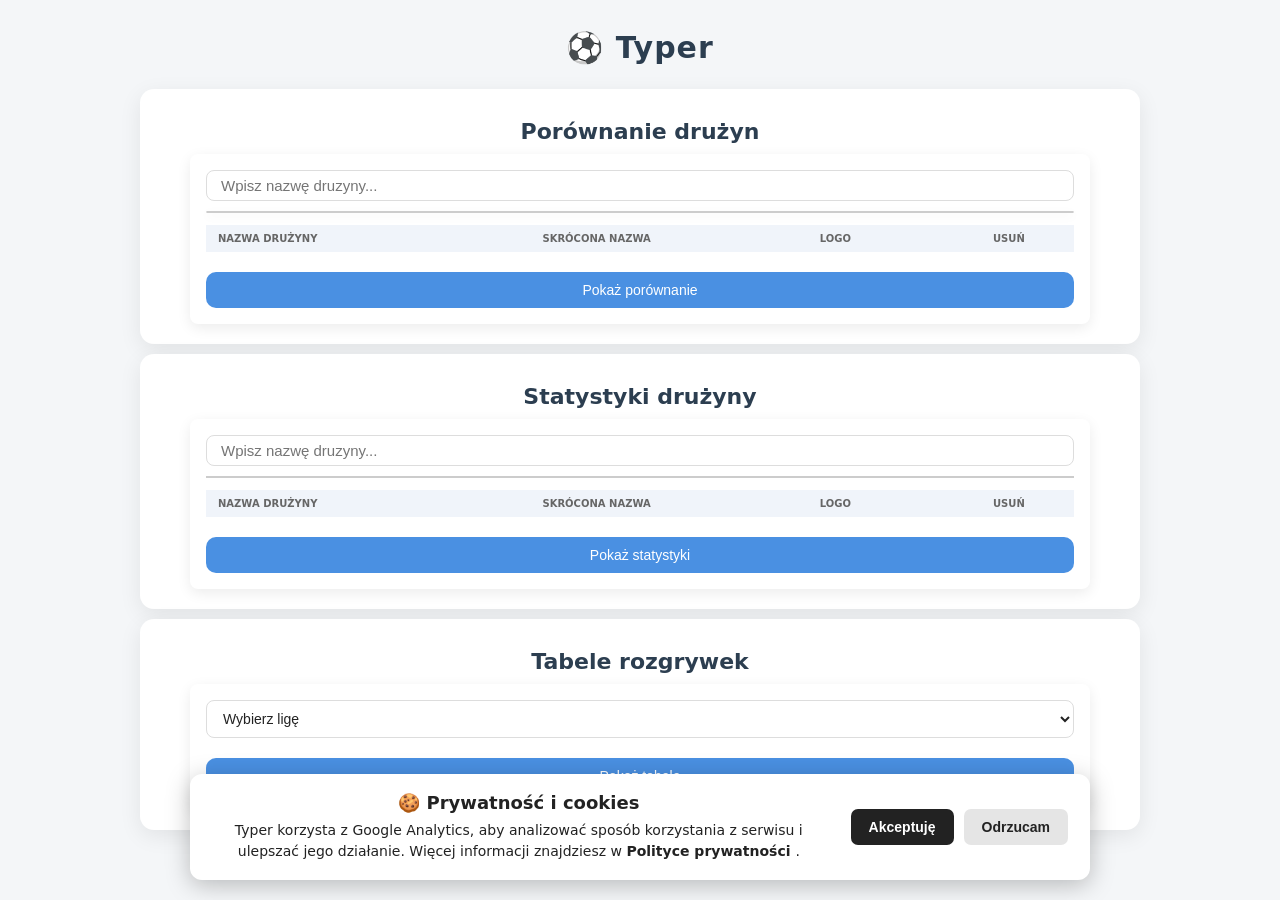
<file: src/main/resources/templates/index.html>
<!DOCTYPE html>
<html lang="pl"
      xmlns:th="http://www.thymeleaf.org">

<head>
    <meta charset="UTF-8">

    <title>Typer - porównanie drużyn</title>
    <meta name="description" content="Typer służy do porównywania drużyn pod zakłady bukmacherskie.
    W jednym oknie wyniki drużyn, statystyki, bezpośrednie mecze h2h">

    <link rel="icon" type="image/png" sizes="48x48" th:href="@{/images/favicon.png}">

    <meta name="viewport" content="width=device-width, initial-scale=1.0">
    <link rel="stylesheet" href="../static/styles/main.css" th:href="@{/styles/main.css}">
    <script defer src="../static/scripts/common.js" th:src="@{/scripts/common.js}"></script>
    <script defer src="../static/scripts/cookies.js" th:src="@{/scripts/cookies.js}"></script>
</head>

<body>

<header class="page-header">
    <a th:href="@{/}" class="title-link">
        <h2>⚽ Typer</h2>
    </a>
</header>

<div class="index-card">
    <h1>Porównanie drużyn</h1>

    <form th:action="@{/porownanie-druzyn}" method="get" onsubmit="return submitCompare()">
        <input type="hidden" name="teamIds" id="teamsIds">

        <div class="team-row">
            <input type="text" id="teamSearch" placeholder="Wpisz nazwę druzyny..." autocomplete="off">
        </div>
        <div id="suggestions" style="border: 1px solid #ccc; max-height: 150px; overflow-y: auto;">
        </div>

        <table id="teamTable" class="index-table">
            <thead>
            <tr>
                <th>Nazwa drużyny</th>
                <th>Skrócona nazwa</th>
<!--                <th>Symbol</th>-->
                <th>Logo</th>
                <th>Usuń</th>
            </tr>
            </thead>
            <tbody></tbody>
        </table>

        <button type="submit" class="comparison-team-button">Pokaż porównanie</button>
    </form>
</div>

<div class="index-card">
    <h1>Statystyki drużyny</h1>

    <form th:action="@{/druzyny/staty}" method="get" onsubmit="return submitStats()">
        <input type="hidden" name="teamStatsId" id="teamStatsId">

        <div class="team-row">
            <input type="text" id="teamStatsSearch" placeholder="Wpisz nazwę druzyny..." autocomplete="off">
        </div>
        <div id="suggestion" style="border: 1px solid #ccc; max-height: 150px; overflow-y: auto;">
        </div>

        <table id="teamStatsTable" class="index-table">
            <thead>
            <tr>
                <th>Nazwa drużyny</th>
                <th>Skrócona nazwa</th>
<!--                <th>Symbol</th>-->
                <th>Logo</th>
                <th>Usuń</th>
            </tr>
            </thead>
            <tbody></tbody>
        </table>

        <button type="submit" class="comparison-team-button">Pokaż statystyki</button>
    </form>
</div>

<div class="index-card">
    <h1>Tabele rozgrywek</h1>

    <form action="#" th:action="@{/tabele}">
        <select name="competitionId" required class="select-competition">
            <option value="" hidden>Wybierz ligę</option>
            <option th:each="competition : ${competitions}" th:value="${competition.id}"
                    th:text="|${competition.code} - ${competition.workingName ?: competition.name}|"></option>
        </select>
        <button type="submit" class="comparison-team-button">Pokaż tabele</button>
    </form>
</div>

<div class="privacy-policy-link">
    <a href="#" th:href="@{/polityka-prywatnosci}">Polityka prywatności</a>
</div>

<!-- Cookie banner -->
<div id="cookie-banner" class="cookie-banner">
    <div class="cookie-content">
        <div class="cookie-text">
            <strong>🍪 Prywatność i cookies</strong>
            <p>
                Typer korzysta z Google Analytics, aby analizować sposób korzystania
                z serwisu i ulepszać jego działanie.
                Więcej informacji znajdziesz w
                <a th:href="@{/polityka-prywatnosci}">
                    Polityce prywatności
                </a>.
            </p>
        </div>

        <div class="cookie-buttons">
            <button id="cookie-accept" class="cookie-btn cookie-accept">
                Akceptuję
            </button>

            <button id="cookie-reject" class="cookie-btn cookie-reject">
                Odrzucam
            </button>
        </div>
    </div>
</div>

</body>
</html>
</file>
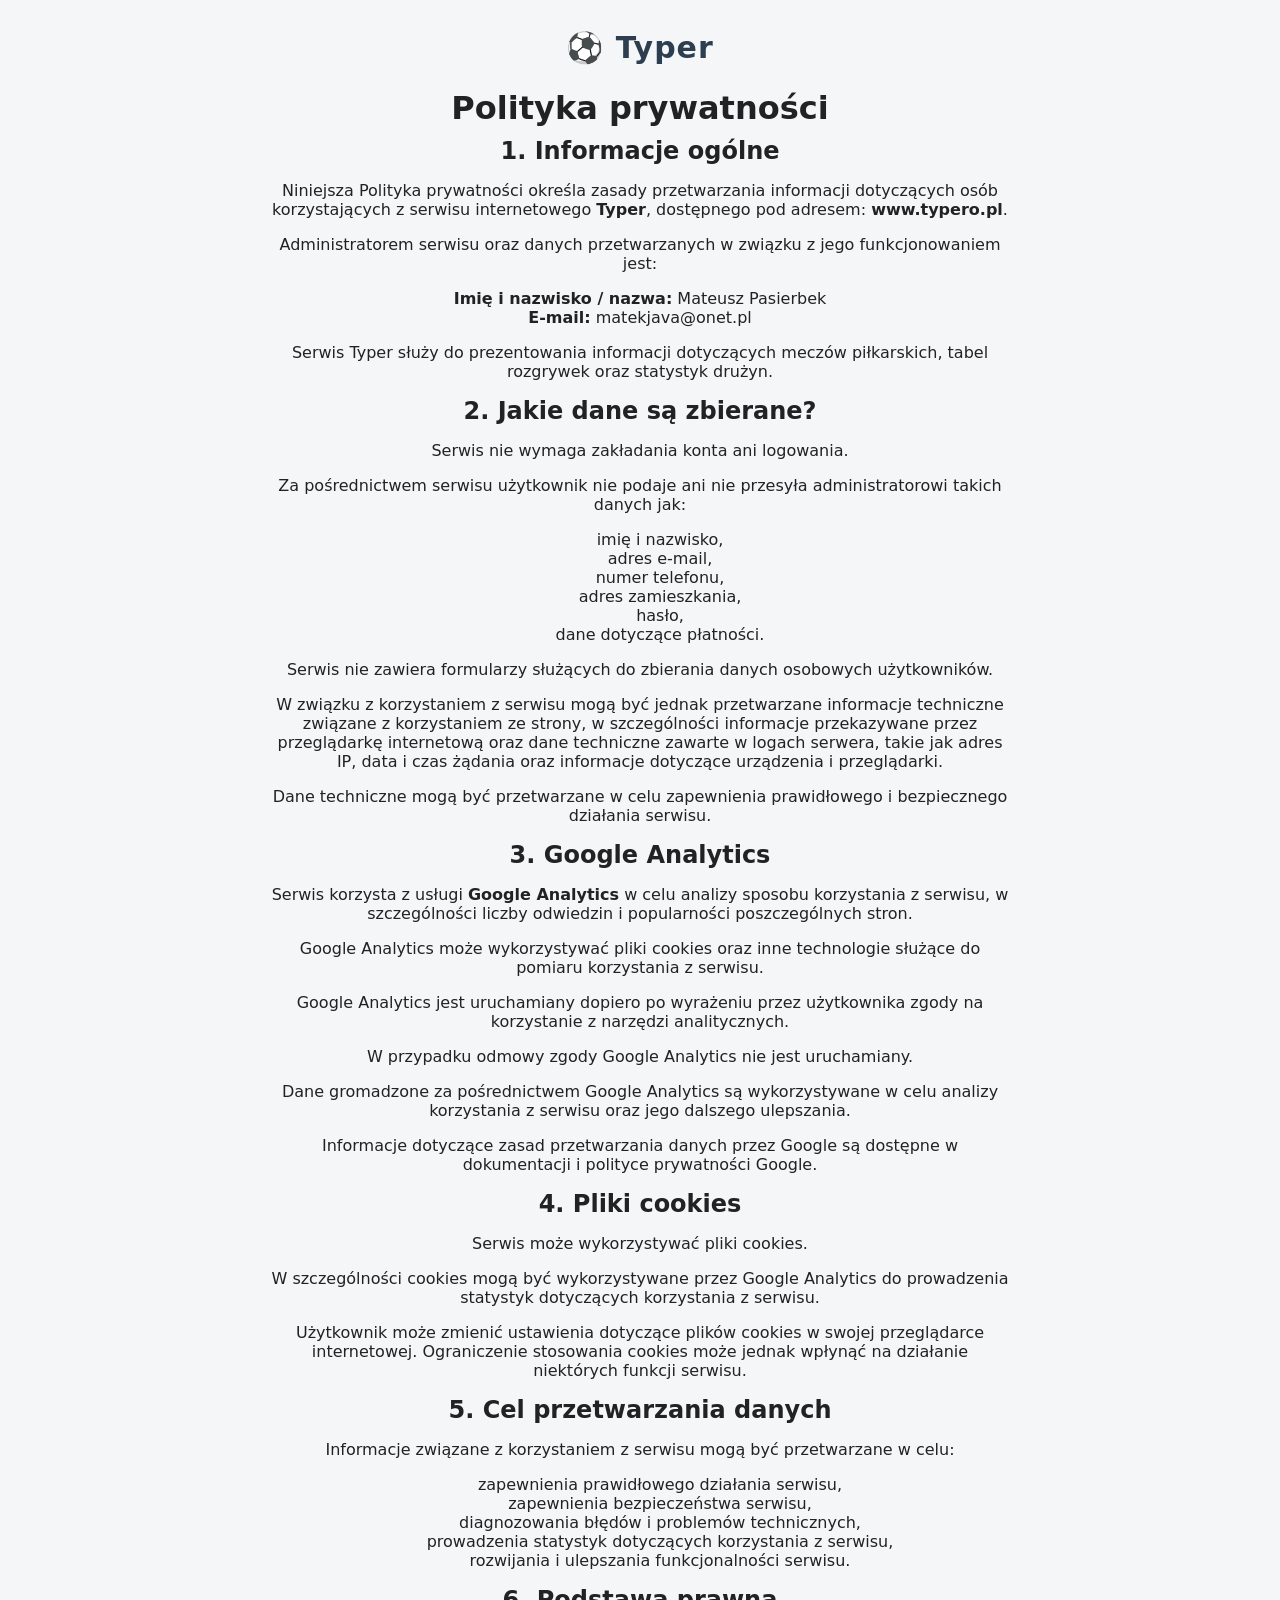
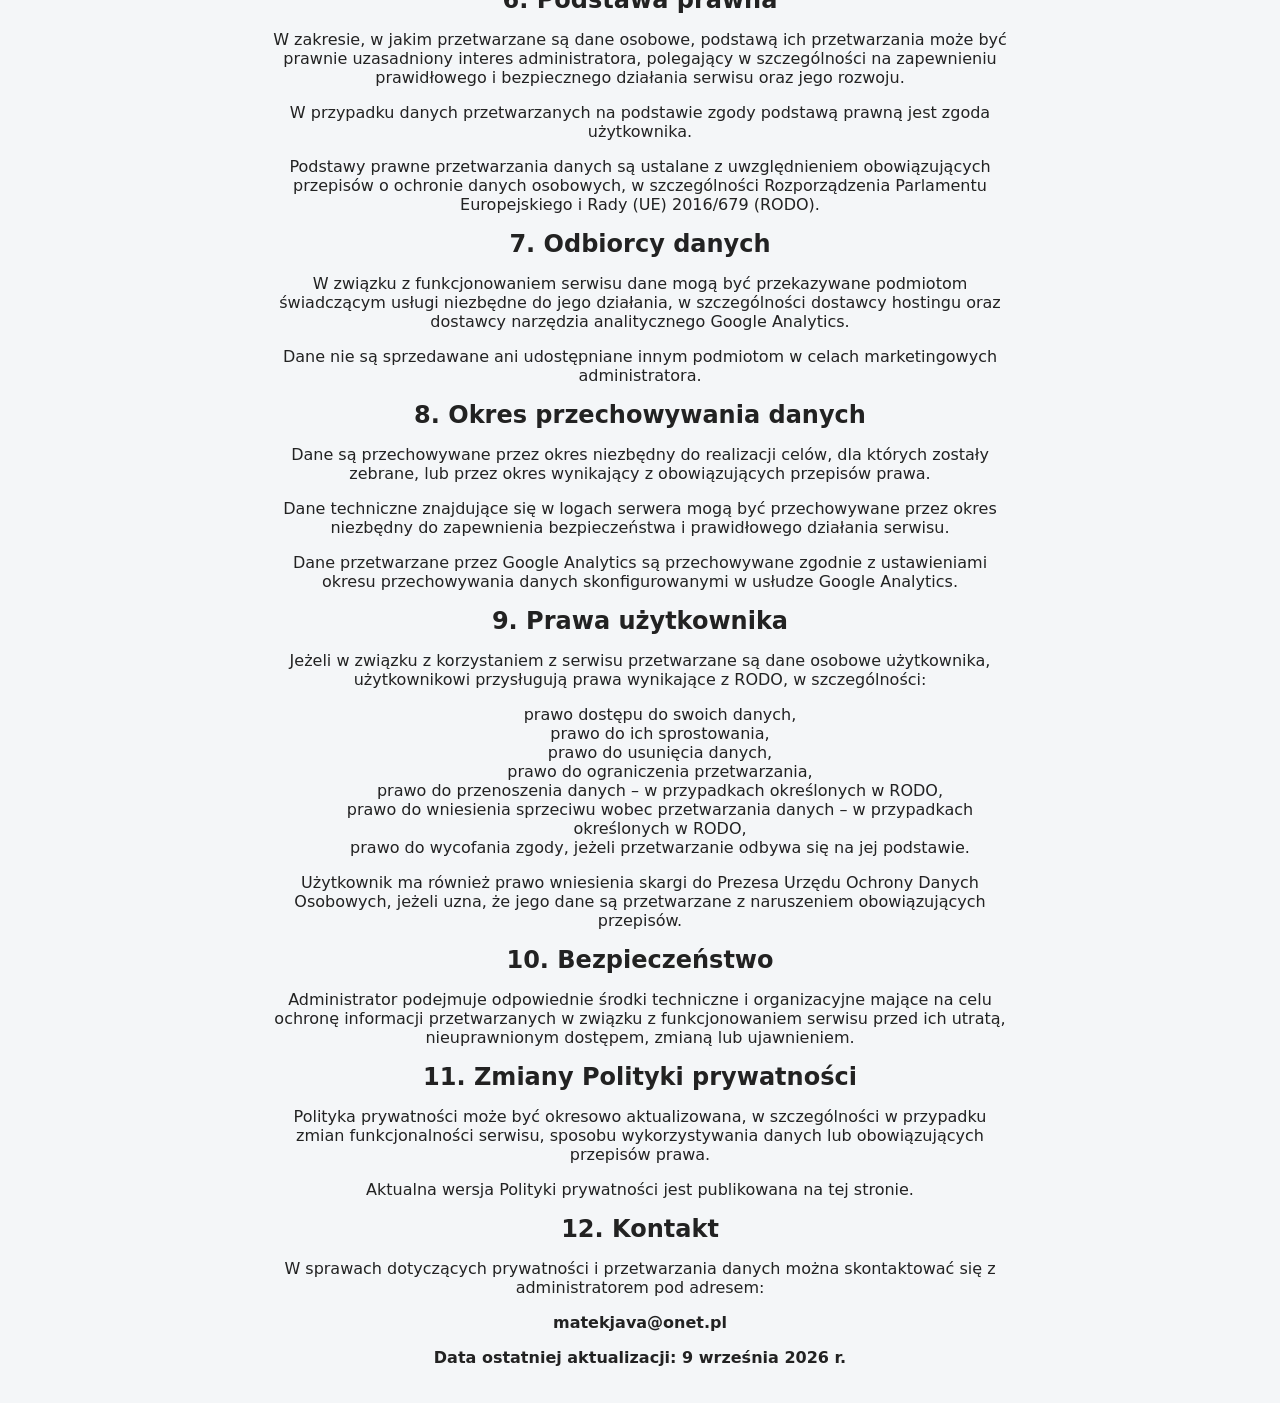
<file: src/main/resources/templates/privacy-policy.html>
<!DOCTYPE html>
<html lang="pl">
<head>
    <meta charset="UTF-8">
    <meta name="viewport" content="width=device-width, initial-scale=1">
    <title>Polityka prywatności</title>

    <link rel="stylesheet" href="../static/styles/main.css" th:href="@{/styles/main.css}">

</head>
<body>

<header class="page-header">
    <a th:href="@{/}" class="title-link">
        <h2>⚽ Typer</h2>
    </a>
</header>

<div class="privacy-policy">
    <h1>Polityka prywatności</h1>

    <h2>1. Informacje ogólne</h2>

    <p>
        Niniejsza Polityka prywatności określa zasady przetwarzania informacji
        dotyczących osób korzystających z serwisu internetowego <strong>Typer</strong>,
        dostępnego pod adresem: <strong>www.typero.pl</strong>.
    </p>

    <p>
        Administratorem serwisu oraz danych przetwarzanych w związku z jego
        funkcjonowaniem jest:
    </p>

    <p>
        <strong>Imię i nazwisko / nazwa:</strong> Mateusz Pasierbek <br>
        <strong>E-mail:</strong> matekjava@onet.pl
    </p>

    <p>
        Serwis Typer służy do prezentowania informacji dotyczących meczów
        piłkarskich, tabel rozgrywek oraz statystyk drużyn.
    </p>


    <h2>2. Jakie dane są zbierane?</h2>

    <p>
        Serwis nie wymaga zakładania konta ani logowania.
    </p>

    <p>
        Za pośrednictwem serwisu użytkownik nie podaje ani nie przesyła
        administratorowi takich danych jak:
    </p>

    <ul>
        <li>imię i nazwisko,</li>
        <li>adres e-mail,</li>
        <li>numer telefonu,</li>
        <li>adres zamieszkania,</li>
        <li>hasło,</li>
        <li>dane dotyczące płatności.</li>
    </ul>

    <p>
        Serwis nie zawiera formularzy służących do zbierania danych osobowych
        użytkowników.
    </p>

    <p>
        W związku z korzystaniem z serwisu mogą być jednak przetwarzane informacje
        techniczne związane z korzystaniem ze strony, w szczególności informacje
        przekazywane przez przeglądarkę internetową oraz dane techniczne zawarte
        w logach serwera, takie jak adres IP, data i czas żądania oraz informacje
        dotyczące urządzenia i przeglądarki.
    </p>

    <p>
        Dane techniczne mogą być przetwarzane w celu zapewnienia prawidłowego
        i bezpiecznego działania serwisu.
    </p>


    <h2>3. Google Analytics</h2>

    <p>
        Serwis korzysta z usługi <strong>Google Analytics</strong> w celu analizy
        sposobu korzystania z serwisu, w szczególności liczby odwiedzin
        i popularności poszczególnych stron.
    </p>

    <p>
        Google Analytics może wykorzystywać pliki cookies oraz inne technologie
        służące do pomiaru korzystania z serwisu.
    </p>

    <p>
        Google Analytics jest uruchamiany dopiero po wyrażeniu przez użytkownika
        zgody na korzystanie z narzędzi analitycznych.
    </p>

    <p>
        W przypadku odmowy zgody Google Analytics nie jest uruchamiany.
    </p>

    <p>
        Dane gromadzone za pośrednictwem Google Analytics są wykorzystywane
        w celu analizy korzystania z serwisu oraz jego dalszego ulepszania.
    </p>

    <p>
        Informacje dotyczące zasad przetwarzania danych przez Google są dostępne
        w dokumentacji i polityce prywatności Google.
    </p>


    <h2>4. Pliki cookies</h2>

    <p>
        Serwis może wykorzystywać pliki cookies.
    </p>

    <p>
        W szczególności cookies mogą być wykorzystywane przez Google Analytics
        do prowadzenia statystyk dotyczących korzystania z serwisu.
    </p>

    <p>
        Użytkownik może zmienić ustawienia dotyczące plików cookies w swojej
        przeglądarce internetowej. Ograniczenie stosowania cookies może jednak
        wpłynąć na działanie niektórych funkcji serwisu.
    </p>


    <h2>5. Cel przetwarzania danych</h2>

    <p>
        Informacje związane z korzystaniem z serwisu mogą być przetwarzane w celu:
    </p>

    <ul>
        <li>zapewnienia prawidłowego działania serwisu,</li>
        <li>zapewnienia bezpieczeństwa serwisu,</li>
        <li>diagnozowania błędów i problemów technicznych,</li>
        <li>prowadzenia statystyk dotyczących korzystania z serwisu,</li>
        <li>rozwijania i ulepszania funkcjonalności serwisu.</li>
    </ul>


    <h2>6. Podstawa prawna</h2>

    <p>
        W zakresie, w jakim przetwarzane są dane osobowe, podstawą ich
        przetwarzania może być prawnie uzasadniony interes administratora,
        polegający w szczególności na zapewnieniu prawidłowego i bezpiecznego
        działania serwisu oraz jego rozwoju.
    </p>

    <p>
        W przypadku danych przetwarzanych na podstawie zgody podstawą prawną
        jest zgoda użytkownika.
    </p>

    <p>
        Podstawy prawne przetwarzania danych są ustalane z uwzględnieniem
        obowiązujących przepisów o ochronie danych osobowych, w szczególności
        Rozporządzenia Parlamentu Europejskiego i Rady (UE) 2016/679 (RODO).
    </p>


    <h2>7. Odbiorcy danych</h2>

    <p>
        W związku z funkcjonowaniem serwisu dane mogą być przekazywane podmiotom
        świadczącym usługi niezbędne do jego działania, w szczególności dostawcy
        hostingu oraz dostawcy narzędzia analitycznego Google Analytics.
    </p>

    <p>
        Dane nie są sprzedawane ani udostępniane innym podmiotom w celach
        marketingowych administratora.
    </p>


    <h2>8. Okres przechowywania danych</h2>

    <p>
        Dane są przechowywane przez okres niezbędny do realizacji celów,
        dla których zostały zebrane, lub przez okres wynikający z obowiązujących
        przepisów prawa.
    </p>

    <p>
        Dane techniczne znajdujące się w logach serwera mogą być przechowywane
        przez okres niezbędny do zapewnienia bezpieczeństwa i prawidłowego
        działania serwisu.
    </p>

    <p>
        Dane przetwarzane przez Google Analytics są przechowywane zgodnie
        z ustawieniami okresu przechowywania danych skonfigurowanymi w usłudze
        Google Analytics.
    </p>


    <h2>9. Prawa użytkownika</h2>

    <p>
        Jeżeli w związku z korzystaniem z serwisu przetwarzane są dane osobowe
        użytkownika, użytkownikowi przysługują prawa wynikające z RODO,
        w szczególności:
    </p>

    <ul>
        <li>prawo dostępu do swoich danych,</li>
        <li>prawo do ich sprostowania,</li>
        <li>prawo do usunięcia danych,</li>
        <li>prawo do ograniczenia przetwarzania,</li>
        <li>prawo do przenoszenia danych – w przypadkach określonych w RODO,</li>
        <li>prawo do wniesienia sprzeciwu wobec przetwarzania danych –
            w przypadkach określonych w RODO,</li>
        <li>prawo do wycofania zgody, jeżeli przetwarzanie odbywa się na jej podstawie.</li>
    </ul>

    <p>
        Użytkownik ma również prawo wniesienia skargi do Prezesa Urzędu Ochrony
        Danych Osobowych, jeżeli uzna, że jego dane są przetwarzane z naruszeniem
        obowiązujących przepisów.
    </p>


    <h2>10. Bezpieczeństwo</h2>

    <p>
        Administrator podejmuje odpowiednie środki techniczne i organizacyjne
        mające na celu ochronę informacji przetwarzanych w związku z funkcjonowaniem
        serwisu przed ich utratą, nieuprawnionym dostępem, zmianą lub ujawnieniem.
    </p>


    <h2>11. Zmiany Polityki prywatności</h2>

    <p>
        Polityka prywatności może być okresowo aktualizowana, w szczególności
        w przypadku zmian funkcjonalności serwisu, sposobu wykorzystywania danych
        lub obowiązujących przepisów prawa.
    </p>

    <p>
        Aktualna wersja Polityki prywatności jest publikowana na tej stronie.
    </p>


    <h2>12. Kontakt</h2>

    <p>
        W sprawach dotyczących prywatności i przetwarzania danych można
        skontaktować się z administratorem pod adresem:
    </p>

    <p>
        <strong>matekjava@onet.pl</strong>
    </p>

    <p>
        <strong>Data ostatniej aktualizacji: 9 września 2026 r.</strong>
    </p>
</div>
</body>
</html>
</file>
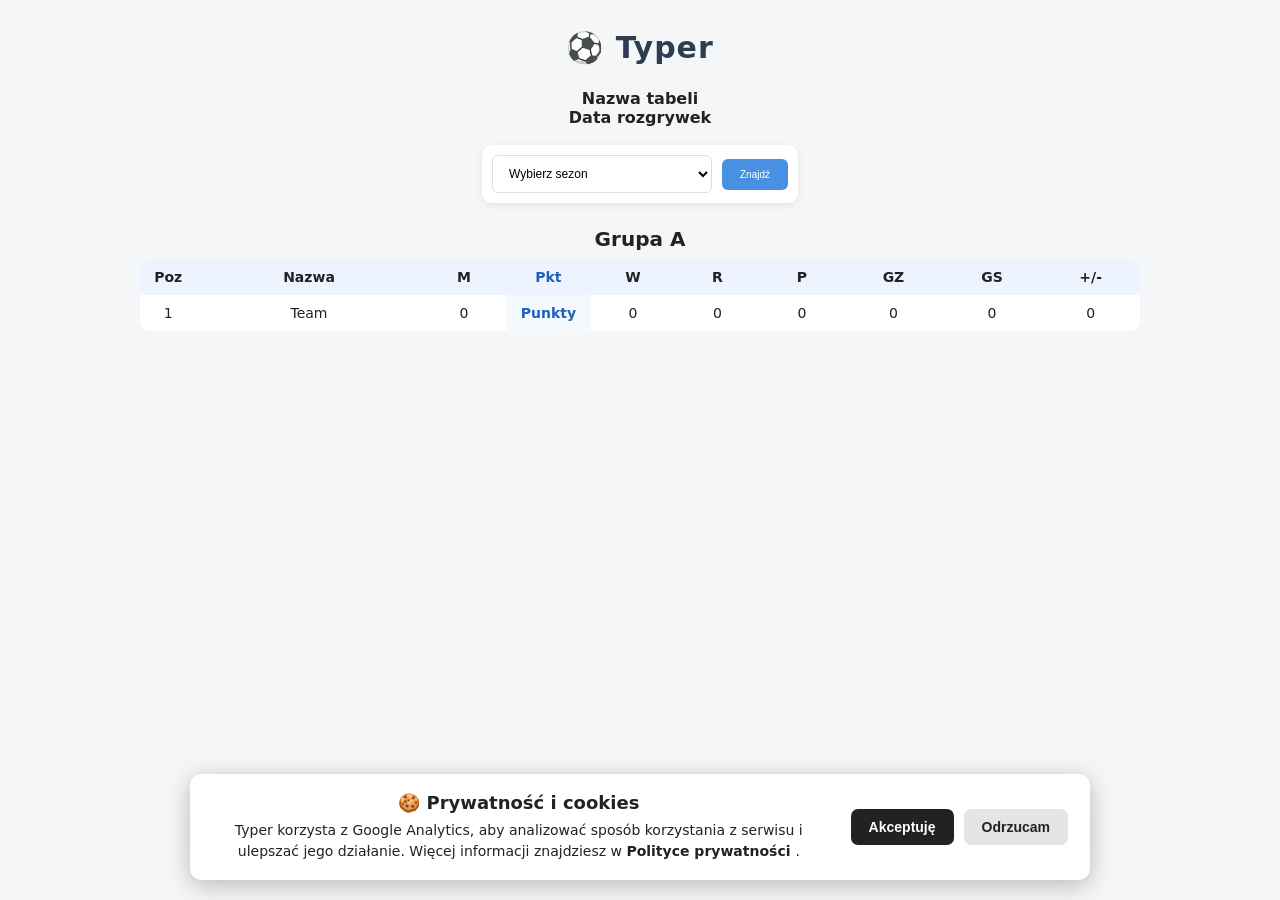
<file: src/main/resources/templates/standing.html>
<!DOCTYPE html>
<html lang="pl"
      xmlns:th="http://www.thymeleaf.org">
<head>
    <meta charset="UTF-8">
    <title>Tabele ligowe</title>
    <meta name="viewport" content="width=device-width, initial-scale=1.0">
    <link rel="stylesheet" href="../static/styles/main.css" th:href="@{/styles/main.css}">
    <script defer src="../static/scripts/cookies.js" th:src="@{/scripts/cookies.js}"></script>
</head>
<body class="standings-page">

<div class="standing-page">

    <header class="page-header">
        <a th:href="@{/}" class="title-link">
            <h2>⚽ Typer</h2>
        </a>
    </header>

    <h2 class="standing-title" th:if="${competitionName}">
        <span th:text="${competitionName}">Nazwa tabeli</span><br/>
        <span th:text="${competitionDates}">Data rozgrywek</span>
    </h2>

    <div class="standing-select">
        <form th:action="@{/tabele}" method="get">
            <input type="hidden" name="competitionId" th:value="${standings.getFirst().competition.id}">
            <select th:name="startDate" class="standing-season-select">
                <option value="" hidden>Wybierz sezon</option>
                <option th:each="season : ${allSeason}" th:value="${season.startDate}"
                        th:text="|${season.startDate} - ${season.endDate}|"></option>
            </select>
            <button type="submit" class="standing-button">Znajdź</button>
        </form>
    </div>

    <section class="standing-section"
             th:each="standing : ${standings}">

        <h2 class="standing-group"
            th:if="${standing.group}"
            th:text="${standing.group}">
            Grupa A
        </h2>

        <div class="standing-table-wrapper">
            <table class="standing-table">

                <thead>
                <tr>
                    <th class="standing-col-pos">Poz</th>
                    <th class="standing-col-team">Nazwa</th>
                    <th class="standing-col-small">M</th>
                    <th class="standing-col-small standing-col-points">Pkt</th>
                    <th class="standing-col-small">W</th>
                    <th class="standing-col-small">R</th>
                    <th class="standing-col-small">P</th>
                    <th class="standing-col-goals">GZ</th>
                    <th class="standing-col-goals">GS</th>
                    <th class="standing-col-goals">+/-</th>
                </tr>
                </thead>

                <tbody>
                <tr th:each="standingRow : ${standing.standingRows}">
                    <td class="standing-col-pos" th:text="${standingRow.position}">1</td>
                    <td class="standing-col-team" th:text="${standingRow.team.name}">Team</td>
                    <td th:text="${standingRow.playedGames}">0</td>
                    <td class="standing-col-small standing-col-points"
                        th:text="${standingRow.points}">Punkty</td>
                    <td th:text="${standingRow.won}">0</td>
                    <td th:text="${standingRow.draw}">0</td>
                    <td th:text="${standingRow.lost}">0</td>
                    <td th:text="${standingRow.goalsFor}">0</td>
                    <td th:text="${standingRow.goalsAgainst}">0</td>
                    <td th:text="${standingRow.goalDifference}">0</td>
                </tr>
                </tbody>

            </table>
        </div>

    </section>

</div>

<!-- Cookie banner -->
<div id="cookie-banner" class="cookie-banner">
    <div class="cookie-content">
        <div class="cookie-text">
            <strong>🍪 Prywatność i cookies</strong>
            <p>
                Typer korzysta z Google Analytics, aby analizować sposób korzystania
                z serwisu i ulepszać jego działanie.
                Więcej informacji znajdziesz w
                <a th:href="@{/polityka-prywatnosci}">
                    Polityce prywatności
                </a>.
            </p>
        </div>

        <div class="cookie-buttons">
            <button id="cookie-accept" class="cookie-btn cookie-accept">
                Akceptuję
            </button>

            <button id="cookie-reject" class="cookie-btn cookie-reject">
                Odrzucam
            </button>
        </div>
    </div>
</div>

</body>
</html>
</file>
